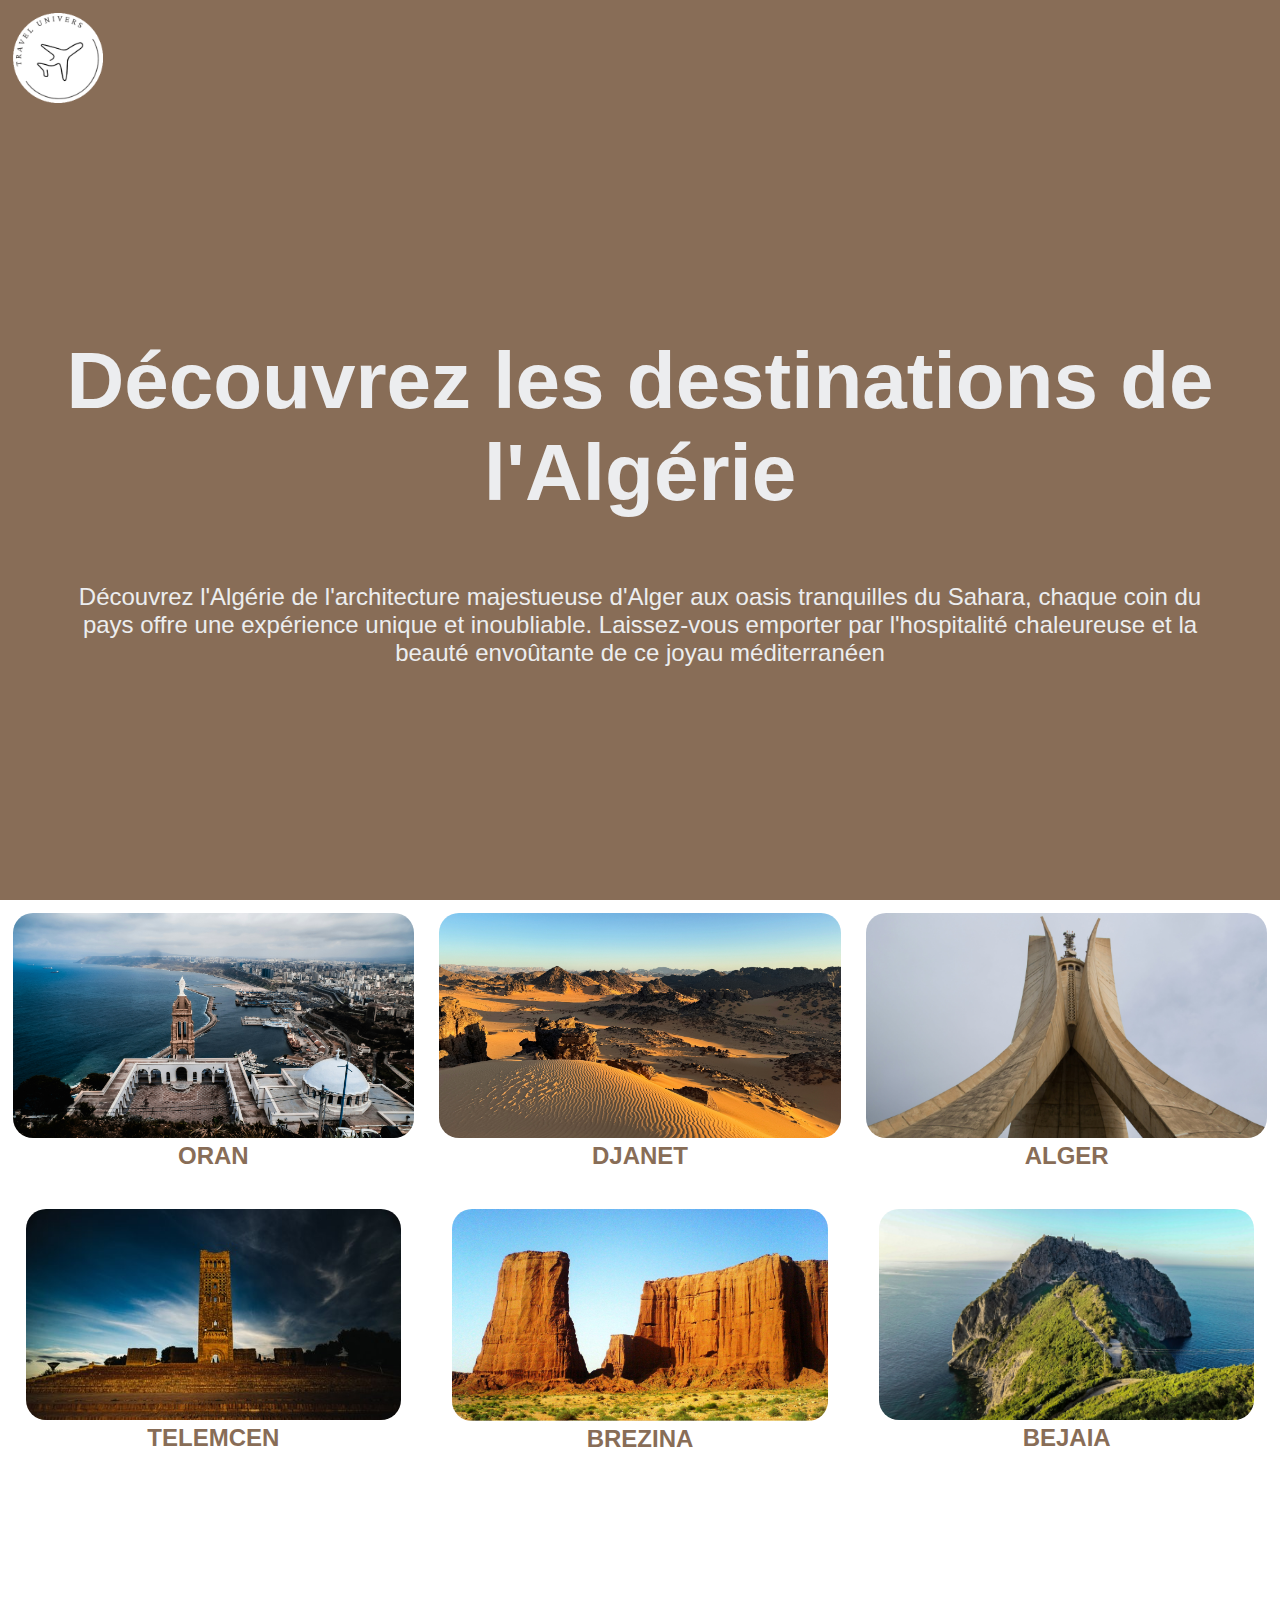
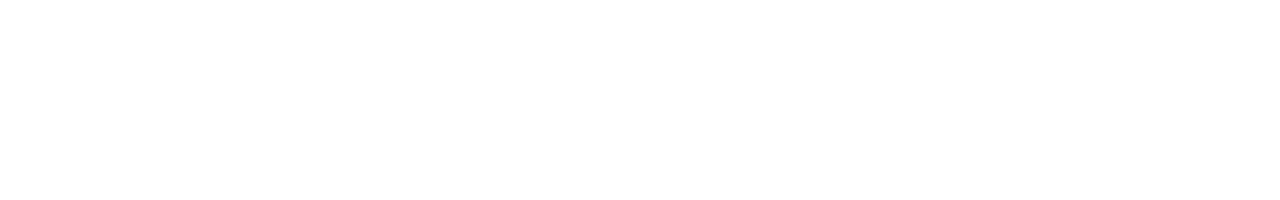
<file: html/page1.html>
<!DOCTYPE html>
<html>
  <head>
    <meta charset="utf-8" />
    <meta name="viewport" content="width=device-width , initial-scale = 1.0" />
    <title>Choisicez votre destination</title>
    <link href="../css/stylep1.css" rel="stylesheet" />
    <link href="../resources/logo.png" rel="icon" />
    <script src="../java script/script1.js" defer></script>
    <!--had l3fsa bach ykhrj logo f la bare lfog-->
    <link rel="preconnect" href="https://fonts.googleapis.com" />
    <link rel="preconnect" href="https://fonts.gstatic.com" crossorigin />
  </head>

  <body>
    <header>
      <!--had la balise t3 la bare lfoganya-->

      <a href="../index.html"
        ><img
          class="logo"
          src="../resources/logo.png"
          title="retour à l'accueil"
      /></a>
    </header>
    <section class="dz">
      <h1>Découvrez les destinations de l'Algérie</h1>
      <p>
        Découvrez l'Algérie de l'architecture majestueuse d'Alger aux oasis
        tranquilles du Sahara, chaque coin du pays offre une expérience unique
        et inoubliable. Laissez-vous emporter par l'hospitalité chaleureuse et
        la beauté envoûtante de ce joyau méditerranéen
      </p>
    </section>

    <section class="destination">
      <div id="photo1">
        <ul>
          <li>
            <div id="transition">
              <img src="../resources/oran.jpg" title="click" />
              <h2>ORAN</h2>
            </div>
          </li>
          <li>
            <div id="transition">
              <img src="../resources/janet-dz.jpg" title="click" />
              <h2>DJANET</h2>
            </div>
          </li>
          <li>
            <div id="transition">
              <img src="../resources/makamechahid.jpg" title="click" />
              <h2>ALGER</h2>
            </div>
          </li>
        </ul>
      </div>

      <div id="photo2">
        <ul>
          <li>
            <div id="transition">
              <img src="../resources/tlemcen.jpg" title="click" />
              <h2>TELEMCEN</h2>
            </div>
          </li>
          <li>
            <div id="transition">
              <img src="../resources/bayad.jpg" title="click" />
              <h2>BREZINA</h2>
            </div>
          </li>
          <li>
            <div id="transition">
              <img src="../resources/bejaia.jpg" title="click" />
              <h2>BEJAIA</h2>
            </div>
          </li>
        </ul>
      </div>
    </section>
    <section id="info">
      <button id="exit" title="retour">&cularr;</button>
      <iframe
        class="video"
        src=""
        title="YouTube video player"
        frameborder="0"
        allow="accelerometer; autoplay; clipboard-write; encrypted-media; gyroscope; picture-in-picture; web-share"
        referrerpolicy="strict-origin-when-cross-origin"
        allowfullscreen
      >
        ></iframe
      >
      <div>
        <h1>ville</h1>
        <p>
          Lorem ipsum dolor sit amet consectetur adipisicing elit. Dolor, quo?
          Labore, doloribus ab. Repellat nemo odit maiores doloribus quam
          exercitationem quia laudantium dolorum placeat? Facilis voluptate illo
          laborum assumenda! Sed.Lorem ipsum dolor sit amet consectetur
          adipisicing elit. Dolor, quo? Labore, doloribus ab. Repellat nemo odit
          maiores doloribus quam exercitationem quia laudantium dolorum placeat?
          Facilis voluptate illo laborum assumenda! Sed.
        </p>
      </div>
    </section>
  </body>
</html>
</file>
<file: css/stylep1.css>
* {
  margin: 0;
  text-decoration: none;
  font-family: "Noto Sans", sans-serif;
}

html {
  /* hadi t3 bach scrol ykon mnadm*/
  scroll-snap-type: y mandatory;
}

section {
  scroll-snap-align: start;
}

.logo {
  height: 100%;
  margin-left: 1%;
  margin-top: 1%;
}

img {
  border-radius: 20px;
}

header {
  /* hadi bach dir l3fsa t3 flou fla bare lfoganya*/
  position: absolute;
  width: 100%;
  height: 20%;
}

.dz {
  background-color: #886d57;
  width: 100%;
  min-height: 100vh;
  display: flex;
  flex-direction: column;
  justify-content: center;
  align-items: center;
  overflow: hidden;
  color: rgb(236, 237, 239);
}

.dz h1 {
  font-size: 5em;
  width: 90%;
  padding-bottom: 5%;
  text-align: center;
  padding-top: 10%;
}

.dz p {
  width: 90%;
  padding-bottom: 2%;
  font-size: 1.5em;
  text-align: center;
}

.destination {
  width: 100%;
  min-height: 100vh;
}

#photo1 ul {
  list-style: none;
  display: flex;
  padding: 0;
  width: 100%;
  overflow: hidden;
}

#photo1 li {
  padding: 0;
  margin: 1%;
  width: 50%;
  height: 30%;
}

#photo1 img {
  width: 100%;
  height: 50%;
}

#photo1 img:hover {
  transition: 0.5s;
  transform: scale(1.2);
}

#photo1 h2 {
  color: #886d57;
  display: flex;
  justify-content: center;
  align-items: center;
}

#photo2 ul {
  list-style: none;
  display: flex;
  padding: 0;
  width: 100%;
  overflow: hidden;
}

#photo2 li {
  padding: 0;
  margin: 2%;
  width: 50%;
  height: 30%;
}

#photo2 img {
  width: 100%;
  height: 50%;
}

#photo2 img:hover {
  transition: 0.5s;
  transform: scale(1.2);
}

#photo2 h2 {
  color: #886d57;
  display: flex;
  justify-content: center;
  align-items: center;
}

#info {
  width: 100%;
  min-height: 100vh;
  background-color: #886d57f3;
  position: absolute;
  top: 100vh;
  display: none;
  overflow: hidden;
  .video {
    background-color: rgba(0, 0, 0, 0.55);
    position: absolute;
    top: 2%;
    left: 20%;
  }
  div {
    position: absolute;
    bottom: 2%;
    display: flex;
    flex-direction: column;
    justify-content: center;
    align-items: center;
    h1,
    p {
      text-align: center;
      width: 90%;
      height: 100%;
      font-size: 2.5em;
    }
  }
  #exit {
    position: absolute;
    top: 1%;
    right: 1%;
    height: 5%;
    width: 3%;
    font-size: 1.2em;
    border-radius: 10px;
    border-style: none;
    background-color: #9b7d65;
    color: rgb(206, 194, 184);
  }
  #exit:hover {
    background-color: #866237;
    color: black;
    box-shadow: rgba(50, 50, 93, 0.25) 0px 30px 60px -12px inset,
      rgba(0, 0, 0, 0.3) 0px 18px 36px -18px inset;
  }
}

@media screen and (max-width: 800px) {
  header {
    height: 10%;
  }
  .destination {
    display: flex;
  }
  #photo1 {
    width: 50%;
  }
  #photo1 ul {
    flex-direction: column;
    align-items: center;
    height: 100%;
    li {
      width: 90%;
    }
  }
  .dz h1 {
    font-size: 3em;
    margin-top: 20%;
  }
  .dz {
    font-size: 1em;
    height: 200%;
  }
  .dz h1,
  .dz p {
    height: 100%;
    width: 90%;
  }
  #photo2 {
    width: 50%;
  }
  #photo2 ul {
    flex-direction: column;
    align-items: center;
    height: 100%;
    li {
      width: 90%;
    }
  }
  #photo1 h2,
  #photo2 h2 {
    font-size: 1em;
  }
}

@media screen and (max-width: 1699px) and (min-width: 800px) {
  .logo {
    height: 50%;
  }
  #photo1 {
    height: 50%;
  }
  #photo2 {
    height: 50%;
  }
}

@media screen and (min-width: 1700px) {
  .dz h1 {
    font-size: 8em;
  }
  .dz p {
    font-size: 4em;
  }
  #photo1 h2,
  #photo2 h2 {
    font-size: 4em;
  }
  #info {
    .video {
      height: 60%;
      width: 60%;
    }
    #exit {
      top: 2%;
      right: 2%;
      font-size: 2em;
      width: 4%;
    }
  }
}

@media screen and (min-width: 1441px) and (max-width: 1700px) {
  #info {
    .video {
      height: 60%;
      width: 60%;
    }
    div {
      h1,
      p {
        font-size: 2em;
      }
    }
  }
}

@media screen and (max-width: 1441px) and (min-width: 1025px) {
  #info {
    .video {
      left: 25%;
      height: 50%;
      width: 50%;
    }
    div {
      h1,
      p {
        font-size: 1.5em;
      }
    }
    #exit {
      width: 4%;
    }
  }
}

@media screen and (max-width: 1025px) and (min-width: 730px) {
  #info {
    .video {
      height: 50%;
      width: 60%;
    }
    div {
      h1,
      p {
        font-size: 1.5em;
      }
    }
    #exit {
      width: 5%;
      right: 2%;
      top: 2%;
    }
  }
}

@media screen and (max-width: 730px) and (min-width: 430px) {
  #info {
    div {
      font-size: 0.5em;
    }
    .video {
      width: 60%;
      height: 40%;
    }
    #exit {
      width: 8%;
    }
  }
}

@media screen and (max-width: 430px) {
  #info {
    div {
      p,
      h1 {
        font-size: 1em;
      }
      bottom: 5%;
    }
    .video {
      left: 5%;
      width: 80%;
      height: 40%;
    }
    #exit {
      width: 10%;
      font-size: 0.8em;
    }
  }
}
</file>
